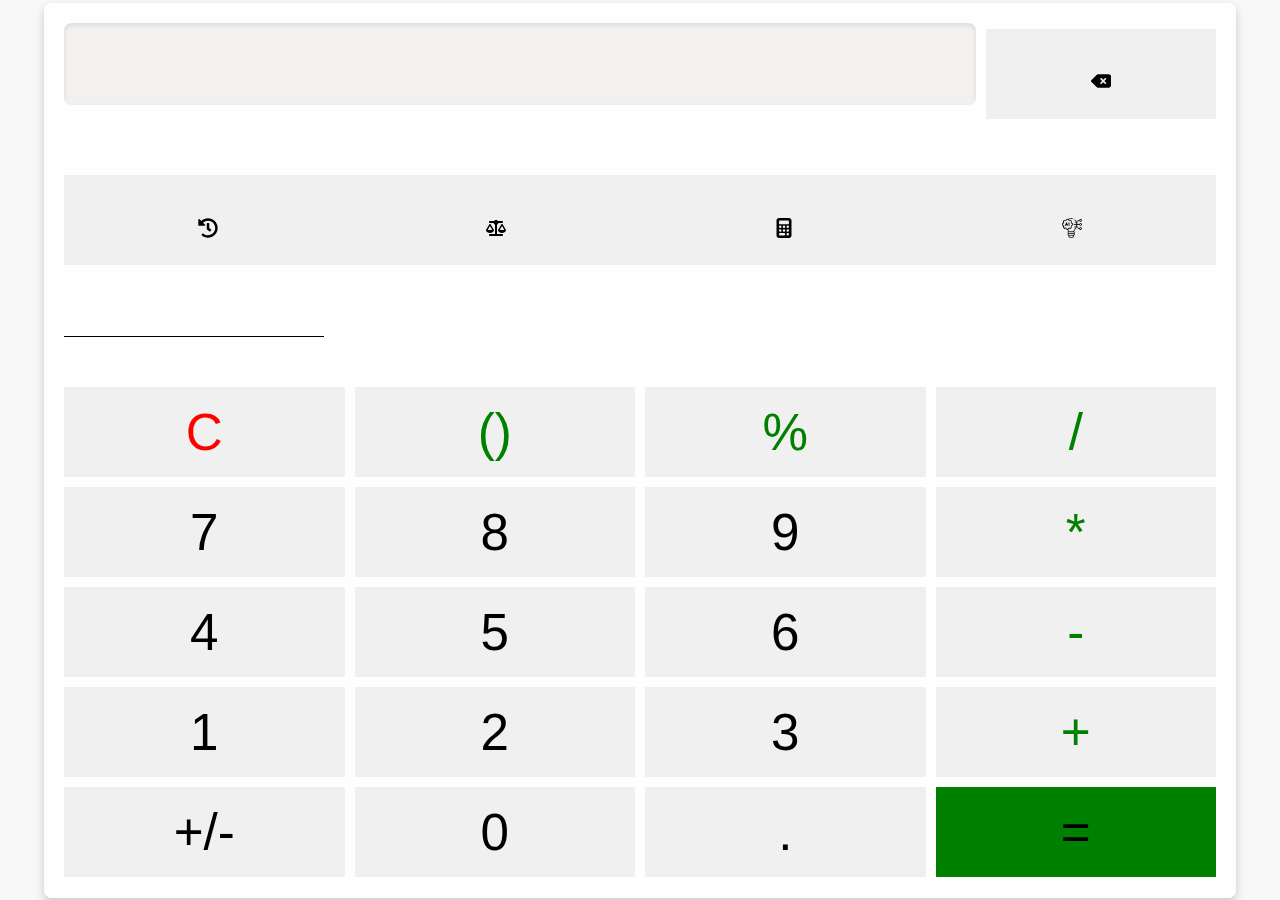
<file: index.html>
<!DOCTYPE html>
<html lang="en">
<head>
    <meta charset="UTF-8">
    <meta name="viewport" content="width=device-width, initial-scale=1.0">
    <title>Calculator</title>
    <link rel="stylesheet" href="style.css">
    <link rel="icon" type="image/png" href="cal.svg">
</head>
<body>

    <div class="calculator-container">
        <div class="calculator">
            <div class="result-container">
                <input type="text" id="result" class="result-display" readonly>
                <button onclick="clearResult()"><img src="delete-left-solid.svg" alt="lodaing"></button>
            </div>

            <nav>
                <button onclick="window.location.href='history.html'">
                    <img src="history-solid.svg" alt="History">
                </button>
                <button onclick="window.location.href='more_meserment.html'"><img src="scale-balanced-solid.svg" alt="lodaing"></button>
                <button onclick="window.location.href='scientific_calculator.html'"><img src="cal.svg" alt="lodaing"></button>
                <button onclick="window.location.href='ai.html' "><img src="ai.png" alt="lodaing"></button>
            </nav>

            <div style="width: 260px; height: 1px; background-color: black;"></div>

            <div class="buttons">
                <div class="button-row">
                    <button onclick="clearResult('(')" style="color: red;">C</button>
                    <button onclick="appendValue('()')" style="color: green;">()</button>
                    <button onclick="appendValue('%')" style="color: green;">%</button>
                    <button onclick="appendValue('/')" style="color: green;">/</button>
                </div>
                <div class="button-row">
                    <button onclick="appendValue('7')">7</button>
                    <button onclick="appendValue('8')">8</button>
                    <button onclick="appendValue('9')">9</button>
                    <button onclick="appendValue('*')" style="color: green;">*</button>
                </div>
                <div class="button-row">
                    <button onclick="appendValue('4')">4</button>
                    <button onclick="appendValue('5')">5</button>
                    <button onclick="appendValue('6')">6</button>
                    <button onclick="appendValue('-')" style="color: green;">-</button>
                </div>
                <div class="button-row">
                    <button onclick="appendValue('1')">1</button>
                    <button onclick="appendValue('2')">2</button>
                    <button onclick="appendValue('3')">3</button>
                    <button onclick="appendValue('+')" style="color: green;">+</button>
                </div>
                <div class="button-row">
                    <button onclick="toggleSign()('-')">+/-</button>
                    <button onclick="appendValue('0')">0</button>
                    <button onclick="appendValue('.')">.</button>
                    <button onclick="calculateResult()('=')" style="background-color:green ;">=</button>
                </div>
            </div>
        </div>
    </div>
    
    <script src="script.js"></script>
</body>
</html>
</file>
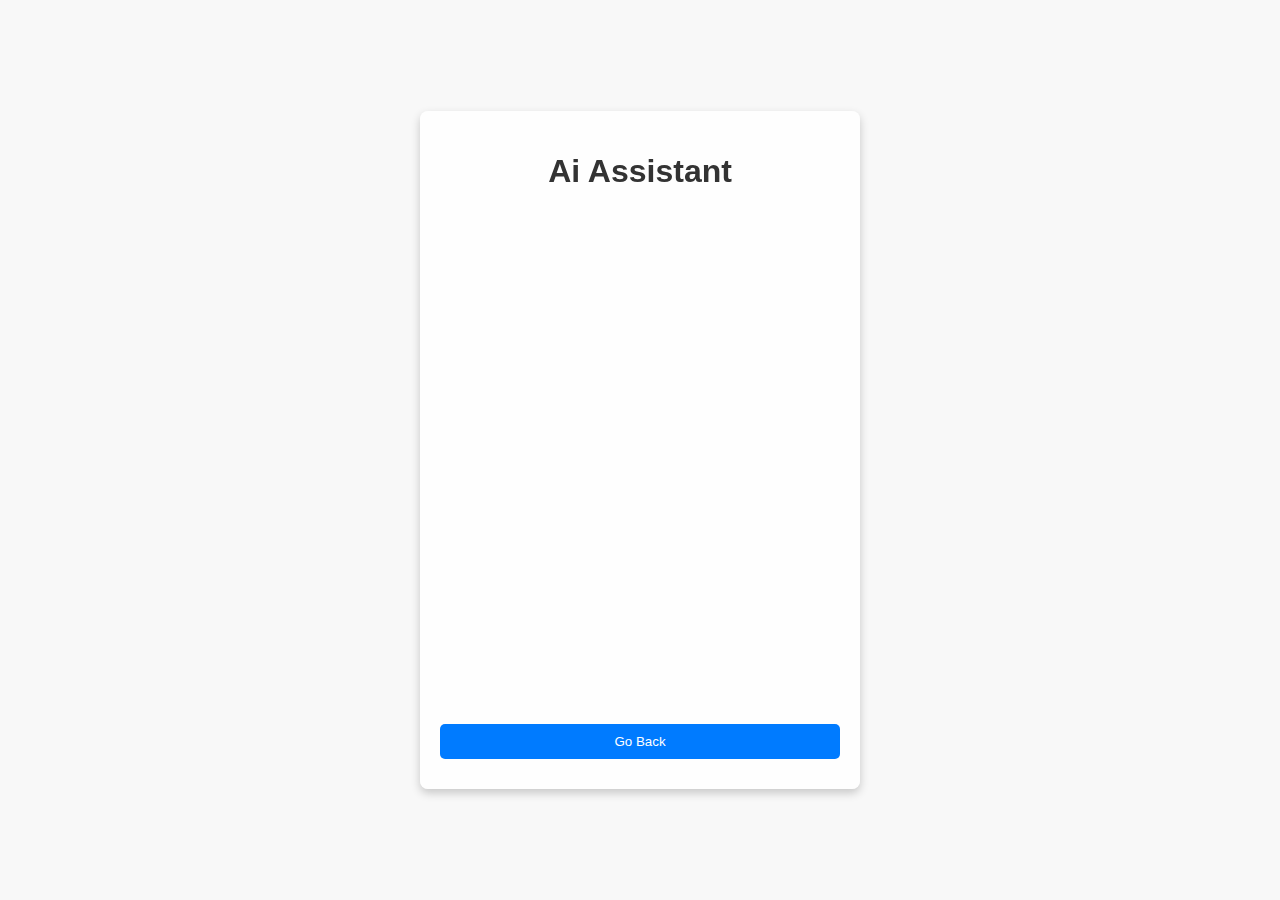
<file: ai.html>
<!DOCTYPE html>
<html lang="en">

<head>
    <meta charset="UTF-8">
    <meta name="viewport" content="width=device-width, initial-scale=1.0">
    <title>Ai Assistant</title>
    <link rel="stylesheet" href="more_meserment.css">
    <link rel="icon" type="image/png" href="cal.svg">
</head>

<body>
    <div class="mainbox">
        <h1>Ai Assistant</h1>
        <iframe
            src="https://cdn.botpress.cloud/webchat/v2.2/shareable.html?configUrl=https://files.bpcontent.cloud/2025/02/17/15/20250217152424-QJDHMSA5.json"
            width="100%" height="500" style="border: none;">
        </iframe>

        <button onclick="window.location.href='index.html'">Go Back</button>
    </div>

</body>

</html>
</file>
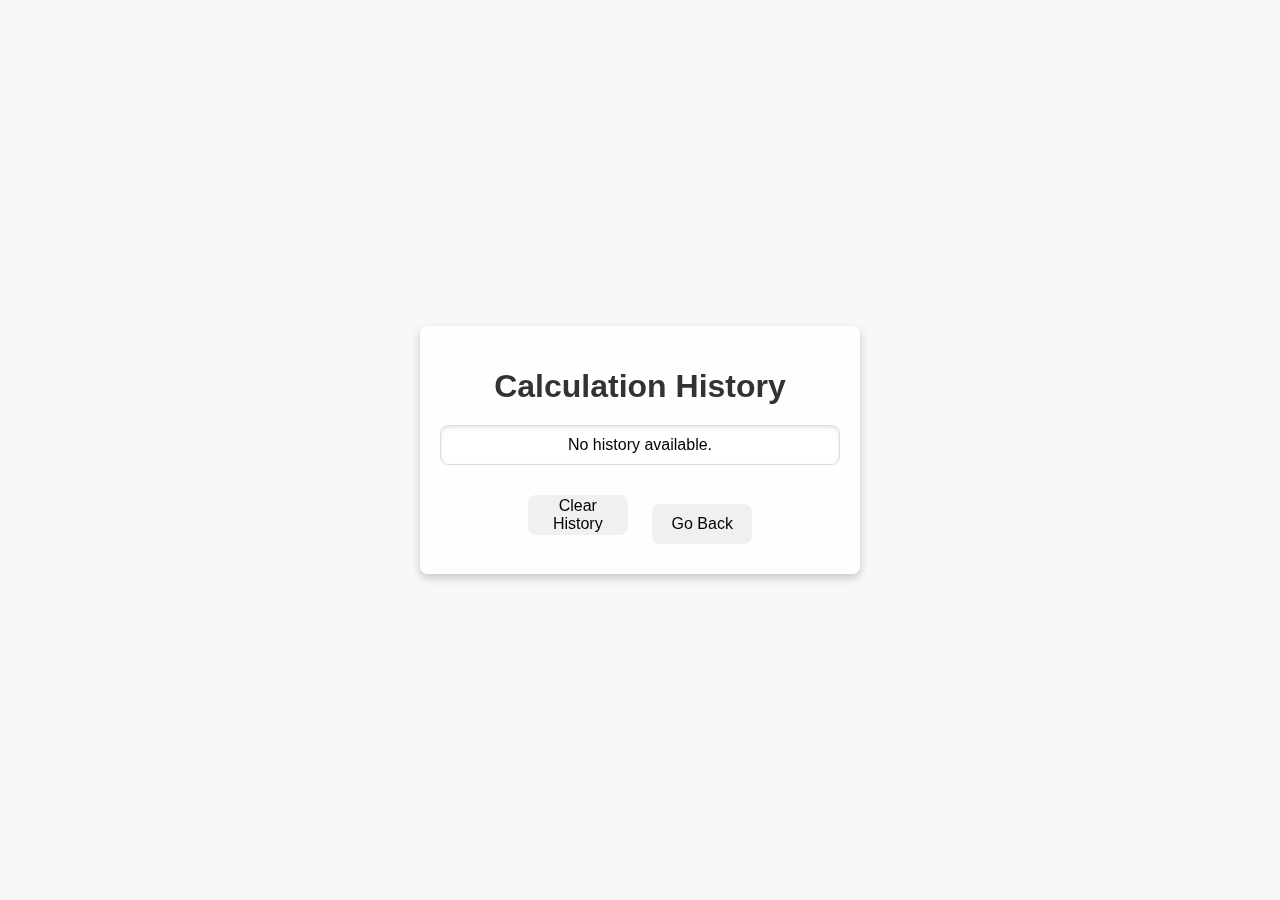
<file: history.html>
<!DOCTYPE html>
<html lang="en">
<head>
    <meta charset="UTF-8">
    <meta name="viewport" content="width=device-width, initial-scale=1.0">
    <title>Calculation History</title>
    <link rel="icon" type="image/png" href="cal.svg">
    <style>
        body {
            font-family: Arial, sans-serif;
            display: flex;
            justify-content: center;
            align-items: center;
            height: 100vh;
            margin: 0;
            background-color: #f8f8f8;
        }

        .history-container {
            background: rgba(255, 255, 255, 0.8);
            border-radius: 8px;
            box-shadow: 0 4px 10px rgba(0, 0, 0, 0.2);
            width: 90%;
            max-width: 400px;
            padding: 20px;
            text-align: center;
            backdrop-filter: blur(10px);
        }

        h1 {
            margin-bottom: 20px;
            color: #333;
        }

        ul {
            list-style-type: none;
            padding: 0;
            margin-bottom: 20px;
            max-height: 200px;
            overflow-y: auto;
            border: 1px solid #ddd;
            border-radius: 8px;
            background: #fff;
            box-shadow: inset 0 2px 4px rgba(0, 0, 0, 0.1);
        }

        li {
            padding: 10px;
            border-bottom: 1px solid #ddd;
        }

        li:last-child {
            border-bottom: none;
        }

        button {
            width: 100px;
            height: 40px;
            font-size: 16px;
            border: none;
            background-color: #f0f0f0;
            cursor: pointer;
            transition: background-color 0.3s ease, transform 0.2s ease;
            border-radius: 8px;
            margin: 10px;
        }

        button:hover {
            background-color: #e0e0e0;
            transform: scale(1.05);
        }
    </style>
</head>
<body>
    <div class="history-container">
        <h1>Calculation History</h1>
        <ul id="history-list">
            <!-- History items will be populated dynamically -->
        </ul>
        <button onclick="clearHistory()">Clear History</button>
        <button onclick="goBack()">Go Back</button>
    </div>

    <script>
        // Display the history when the page loads
        document.addEventListener('DOMContentLoaded', () => {
            const storedHistory = JSON.parse(localStorage.getItem('calcHistory')) || [];
            const historyList = document.getElementById('history-list');

            if (storedHistory.length === 0) {
                // If no history, show a message
                const message = document.createElement('li');
                message.textContent = 'No history available.';
                historyList.appendChild(message);
            } else {
                // Populate the history list
                storedHistory.forEach(item => {
                    const li = document.createElement('li');
                    li.textContent = item;
                    historyList.appendChild(li);
                });
            }
        });

        // Function to clear history
        function clearHistory() {
            localStorage.removeItem('calcHistory'); // Clear history from storage
            const historyList = document.getElementById('history-list');
            historyList.innerHTML = ''; // Clear history display

            const message = document.createElement('li');
            message.textContent = 'No history available.';
            historyList.appendChild(message);
        }

        // Function to navigate back to the calculator
        function goBack() {
            window.location.href = 'index.html'; // Navigate back to the calculator
        }
    </script>
</body>
</html>
</file>
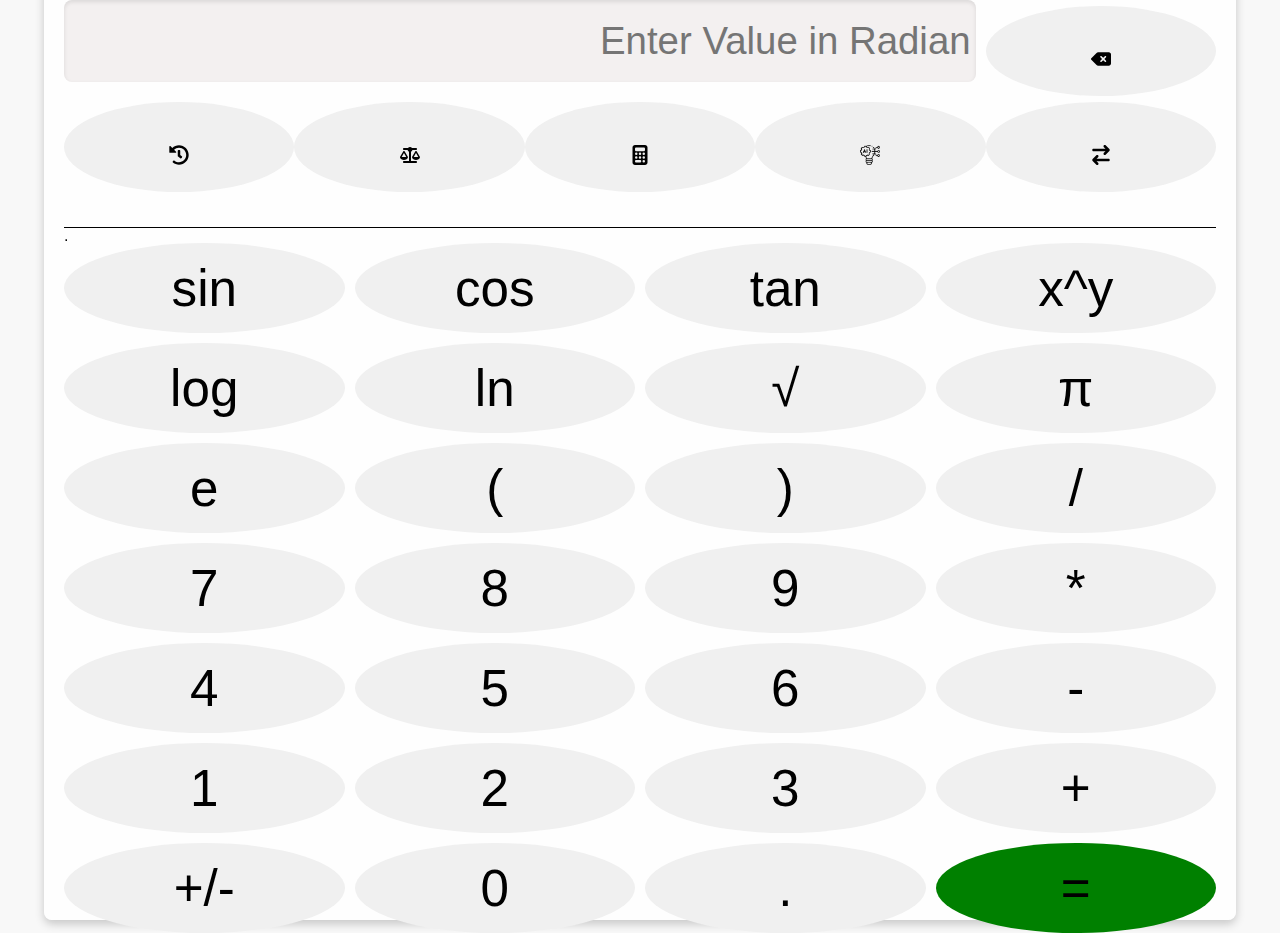
<file: scientific_calculator.html>
<!DOCTYPE html>
<html lang="en">

<head>
    <meta charset="UTF-8">
    <meta name="viewport" content="width=device-width, initial-scale=1.0">
    <title>Scientific Calculator</title>
    <link rel="icon" type="image/png" href="cal.svg">

    <style>
        body {
            font-family: Arial, sans-serif;
            display: flex;
            justify-content: center;
            align-items: center;
            height: 100vh;
            margin: 0;
            background-color: #f8f8f8;
        }

        .calculator {
            background: rgba(255, 255, 255, 0.8);
            border-radius: 8px;
            box-shadow: 0 4px 10px rgba(0, 0, 0, 0.2);
            width: 90vw;
            height: 100vh;
            padding: 20px;
            backdrop-filter: blur(10px);
            display: flex;
            flex-direction: column;
            justify-content: space-between;
        }

        nav {
            display: flex;
            justify-content: space-around;
            margin-bottom: 20px;
        }

        .img img {
            height: 50px;
            width: auto;
        }

        .calculator-container {
            display: flex;
            justify-content: center;
            align-items: center;
            gap: 20px;
            flex-wrap: wrap;
        }

        button img {
            width: 20px;
            height: 20px;
        }

        .button-row {
            display: flex;
            gap: 10px;
            justify-content: space-between;
            flex-grow: 1;
        }

        .button {
            display: flex;
            flex-wrap: wrap;
            gap: 10px;
            justify-content: center;
        }

        button {
            flex: 1;
            min-width: 20%;
            height: 10vh;
            font-size: 4vw;
            border: none;
            background-color: #f0f0f0;
            cursor: pointer;
            transition: background-color 0.3s ease, transform 0.2s ease;
            border-radius: 50%;
        }

        button:hover {
            background-color: #e0e0e0;
            transform: scale(1.05);
        }

        .result-display {
            width: 100%;
            height: 8vh;
            font-size: 3vw;
            text-align: right;
            padding: 5px;
            margin-bottom: 20px;
            border: none;
            border-radius: 8px;
            background-color: #f3f0f0;
            box-shadow: inset 0 2px 4px rgba(0, 0, 0, 0.1);
        }

        .buttons {
            display: flex;
            flex-direction: column;
            gap: 10px;
        }

        .result-container {
            display: flex;
            align-items: center;
            gap: 10px;
            flex-shrink: 0;
        }
        .divider {
    width: 100%;
    height: 1px;
    background-color: black;
    margin: 15px 0; /* Added vertical spacing */
}

    </style>

</head>

<body>

    <div class="calculator-container">
        <div class="calculator">
            <div class="result-container">
                <input type="text" id="result" class="result-display" placeholder="Enter Value in Radian" readonly>
                <button onclick="clearResult()"><img src="delete-left-solid.svg" alt="Backspace"></button>
            </div>

            <nav>
                <button onclick="window.location.href='history.html'">
                    <img src="history-solid.svg" alt="History">
                </button>
                <button onclick="window.location.href='more_measurement.html'">
                    <img src="scale-balanced-solid.svg" alt="Measurement">
                </button>
                <button onclick="window.location.href='index.html'">
                    <img src="cal.svg" alt="Standard Calculator">
                </button>
                <button onclick="window.location.href='ai.html'">
                    <img src="ai.png" alt="AI">
                </button>
                <!-- New Swap Button -->
                <button onclick="window.location.href='scientific_calculator2.html'">
                    <img src="swap.svg" alt="Swap">
                </button>
            </nav>

            <div class="divider">.</div>

            <div class="buttons">
                <div class="button-row">
                    <button onclick="appendValue('sin(')">sin</button>
                    <button onclick="appendValue('cos(')">cos</button>
                    <button onclick="appendValue('tan(')">tan</button>
                    <button onclick="appendValue('^')">x^y</button>
                </div>
                <div class="button-row">
                    <button onclick="appendValue('log(')">log</button>
                    <button onclick="appendValue('ln(')">ln</button>
                    <button onclick="appendValue('sqrt(')">√</button>
                    <button onclick="appendValue('PI')">π</button>
                </div>
                <div class="button-row">
                    <button onclick="appendValue('e')">e</button>
                    <button onclick="appendValue('(')">(</button>
                    <button onclick="appendValue(')')">)</button>
                    <button onclick="appendValue('/')">/</button>
                </div>
                <div class="button-row">
                    <button onclick="appendValue('7')">7</button>
                    <button onclick="appendValue('8')">8</button>
                    <button onclick="appendValue('9')">9</button>
                    <button onclick="appendValue('*')">*</button>
                </div>
                <div class="button-row">
                    <button onclick="appendValue('4')">4</button>
                    <button onclick="appendValue('5')">5</button>
                    <button onclick="appendValue('6')">6</button>
                    <button onclick="appendValue('-')">-</button>
                </div>
                <div class="button-row">
                    <button onclick="appendValue('1')">1</button>
                    <button onclick="appendValue('2')">2</button>
                    <button onclick="appendValue('3')">3</button>
                    <button onclick="appendValue('+')">+</button>
                </div>
                <div class="button-row">
                    <button onclick="toggleSign()">+/-</button>
                    <button onclick="appendValue('0')">0</button>
                    <button onclick="appendValue('.')">.</button>
                    <button onclick="calculateResult()" style="background-color: green;">=</button>
                </div>
            </div>
        </div>
    </div>

    <script src="sc.js"></script>
</body>

</html>
</file>
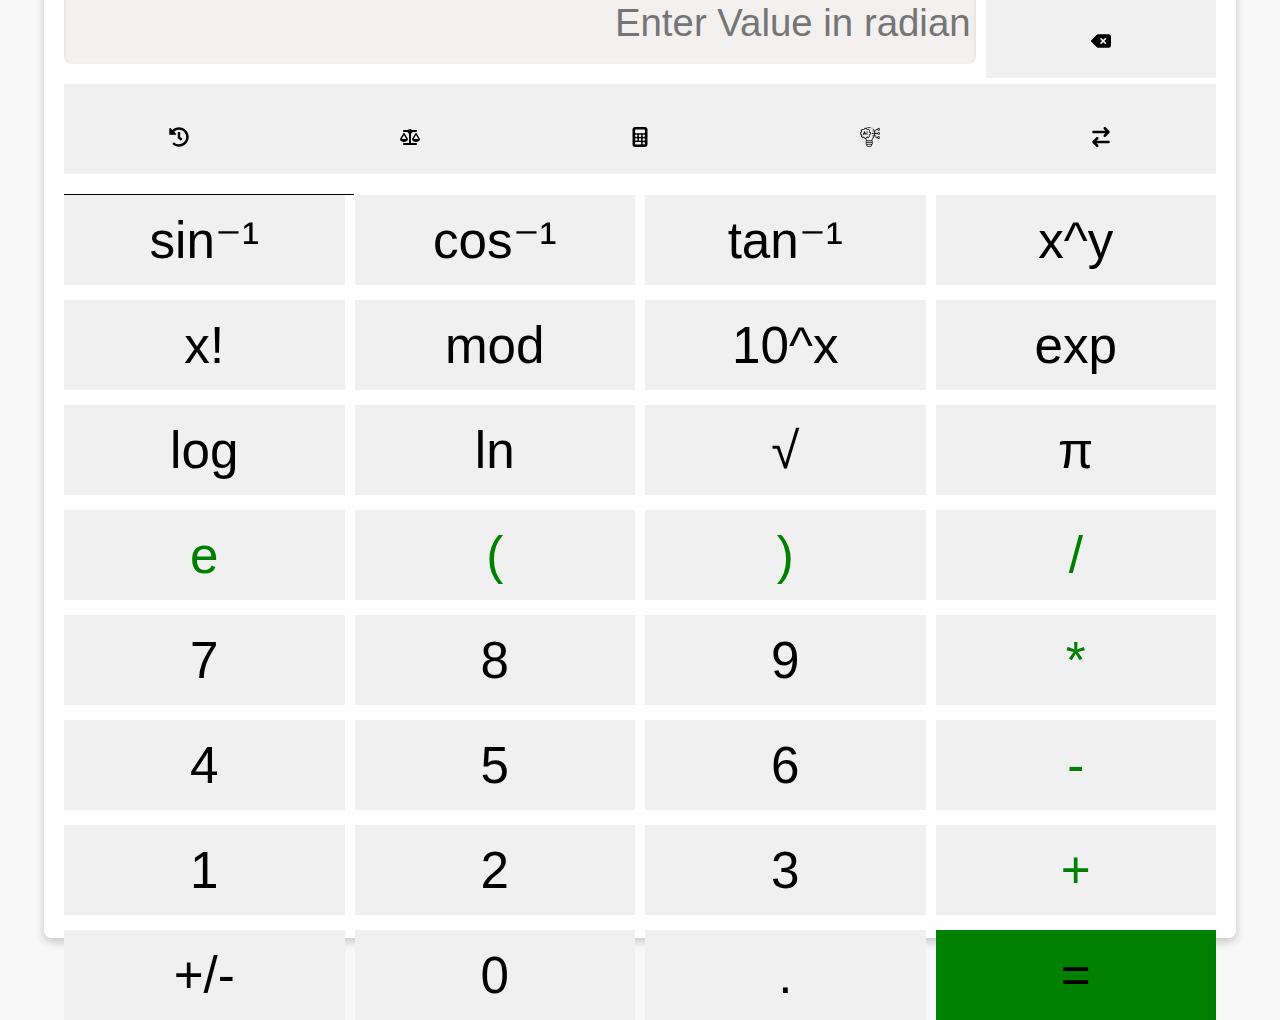
<file: scientific_calculator2.html>
<!DOCTYPE html>
<html lang="en">

<head>
    <meta charset="UTF-8">
    <meta name="viewport" content="width=device-width, initial-scale=1.0">
    <title>Scientific Calculator</title>
    <link rel="stylesheet" href="style.css">
    <link rel="icon" type="image/png" href="cal.svg">
    
    <style>
        body {
            font-family: Arial, sans-serif;
            display: flex;
            justify-content: center;
            align-items: center;
            height: 100vh;
            margin: 0;
            background-color: #f8f8f8;
        }

        .calculator {
            background: rgba(255, 255, 255, 0.8);
            border-radius: 8px;
            box-shadow: 0 4px 10px rgba(0, 0, 0, 0.2);
            width: 90vw;
            height: 104vh;
            padding: 20px;
            backdrop-filter: blur(10px);
            display: flex;
            flex-direction: column;
            justify-content: space-between;
        }

        nav {
            display: flex;
            justify-content: space-around;
            margin-bottom: 20px;
        }

        .img img {
            height: 50px;
            width: auto;
        }

        .calculator-container {
            display: flex;
            justify-content: center;
            align-items: center;
            gap: 20px;
            flex-wrap: wrap;
        }

        button img {
            width: 20px;
            height: 20px;
        }

        .button-row {
            display: flex;
            gap: 10px;
            justify-content: space-between;
            flex-grow: 1;
        }

        .button {
            display: flex;
            flex-wrap: wrap;
            gap: 10px;
            justify-content: center;
        }

        button {
            flex: 1;
            min-width: 20%;
            height: 10vh;
            font-size: 4vw;
            border: none;
            background-color: #f0f0f0;
            cursor: pointer;
            transition: background-color 0.3s ease, transform 0.2s ease;
        }

        button:hover {
            background-color: #e0e0e0;
            transform: scale(1.05);
        }

        .result-display {
            width: 100%;
            height: 8vh;
            font-size: 3vw;
            text-align: right;
            padding: 5px;
            margin-bottom: 20px;
            border: none;
            border-radius: 8px;
            background-color: #f3f0f0;
            box-shadow: inset 0 2px 4px rgba(0, 0, 0, 0.1);
        }

        .buttons {
            display: flex;
            flex-direction: column;
            gap: 15px; /* Increased gap to fix spacing */
        }

        .result-container {
            display: flex;
            align-items: center;
            gap: 10px;
            flex-shrink: 0;
        }

        .divider {
            width: 100%;
            height: 1px;
            background-color: black;
            margin: 10px 0;
        }
    </style>
</head>

<body>

    <div class="calculator-container">
        <div class="calculator">
            <div class="result-container">
                <input type="text" id="result" class="result-display" placeholder="Enter Value in radian" readonly >
                <button onclick="clearResult()"><img src="delete-left-solid.svg" alt="Backspace"></button>
            </div>

            <nav>
                <button onclick="window.location.href='history.html'">
                    <img src="history-solid.svg" alt="History">
                </button>
                <button onclick="window.location.href='more_meserment.html'">
                    <img src="scale-balanced-solid.svg" alt="Measurement">
                </button>
                <button onclick="window.location.href='index.html'">
                    <img src="cal.svg" alt="Standard Calculator">
                </button>
                <button onclick="window.location.href='ai.html'">
                    <img src="ai.png" alt="AI">
                </button>
                <button onclick="window.location.href='scientific_calculator.html'">
                    <img src="swap.svg" alt="Swap">
                </button>
            </nav>

            <div style="width: 290px; height: 1px; background-color: black;">.</div>

            <div class="buttons">
                <div class="button-row">
                    <button onclick="appendValue('asin(')">sin⁻¹</button>
                    <button onclick="appendValue('acos(')">cos⁻¹</button>
                    <button onclick="appendValue('atan(')">tan⁻¹</button>
                    <button onclick="appendValue('^')">x^y</button>
                </div>
                <div class="button-row">
                    <button onclick="appendValue('!')">x!</button>
                    <button onclick="appendValue('mod')">mod</button>
                    <button onclick="appendValue('10^')">10^x</button>
                    <button onclick="appendValue('exp(')">exp</button>
                </div>
                <div class="button-row">
                    <button onclick="appendValue('log(')">log</button>
                    <button onclick="appendValue('ln(')">ln</button>
                    <button onclick="appendValue('sqrt(')">√</button>
                    <button onclick="appendValue('PI')">π</button>
                </div>
                <div class="button-row">
                    <button onclick="appendValue('e')" style="color: green;">e</button>
                    <button onclick="appendValue('(')" style="color: green;">(</button>
                    <button onclick="appendValue(')')" style="color: green;">)</button>
                    <button onclick="appendValue('/')" style="color: green;">/</button>
                </div>
                <div class="button-row">
                    <button onclick="appendValue('7')">7</button>
                    <button onclick="appendValue('8')">8</button>
                    <button onclick="appendValue('9')">9</button>
                    <button onclick="appendValue('*')" style="color: green;">*</button>
                </div>
                <div class="button-row">
                    <button onclick="appendValue('4')">4</button>
                    <button onclick="appendValue('5')">5</button>
                    <button onclick="appendValue('6')">6</button>
                    <button onclick="appendValue('-')" style="color: green;">-</button>
                </div>
                <div class="button-row">
                    <button onclick="appendValue('1')">1</button>
                    <button onclick="appendValue('2')">2</button>
                    <button onclick="appendValue('3')">3</button>
                    <button onclick="appendValue('+')" style="color: green;">+</button>
                </div>
                <div class="button-row">
                    <button onclick="toggleSign()">+/-</button>
                    <button onclick="appendValue('0')">0</button>
                    <button onclick="appendValue('.')">.</button>
                    <button onclick="calculateResult()" style="background-color: green;">=</button>
                </div>
            </div>
        </div>
    </div>

    <script src="sc.js"></script>
</body>

</html>
</file>
<file: style.css>
body {
    font-family: Arial, sans-serif;
    display: flex;
    justify-content: center;
    align-items: center;
    height: 100vh;
    margin: 0;
    background-color: #f8f8f8;
}

.calculator {
    background: rgba(255, 255, 255, 0.8);
    border-radius: 8px;
    box-shadow: 0 4px 10px rgba(0, 0, 0, 0.2);
    width: 90vw; /* Take 90% of viewport width */
    height: 95vh; /* Take 95% of viewport height */
    padding: 20px;
    backdrop-filter: blur(10px);
    display: flex;
    flex-direction: column;
    justify-content: space-between;
}

nav {
    display: flex;
    justify-content: space-around;
    margin-bottom: 20px;
}

.img img {
    height: 50px;
    width: auto;
}

.calculator-container {
    display: flex;
    justify-content: center;
    align-items: center;
    gap: 20px;
    flex-wrap: wrap;
}

button img {
    width: 20px;
    height: 20px;
}

.button-row {
    display: flex;
    gap: 10px;
    justify-content: space-between;
    flex-grow: 1;
}

.button {
    display: flex;
    flex-wrap: wrap;
    gap: 10px;
    justify-content: center;
}

button {
    flex: 1; /* Make buttons grow to fill available space */
    min-width: 20%;
    height: 10vh; /* Adjust button height relative to viewport */
    font-size: 4vw; /* Adjust font size relative to viewport width */
    border: none;
    background-color: #f0f0f0;
    cursor: pointer;
    transition: background-color 0.3s ease, transform 0.2s ease;
    border-radius: 0%;
}

button:hover {
    background-color: #e0e0e0;
    transform: scale(1.05);
}

.result-display {
    width: 100%;
    height: 8vh; /* Adjust height relative to viewport */
    font-size: 3vw; /* Adjust font size relative to viewport */
    text-align: right;
    padding: 5px;
    margin-bottom: 20px;
    border: none;
    border-radius: 8px;
    background-color: #f3f0f0;
    box-shadow: inset 0 2px 4px rgba(0, 0, 0, 0.1);
}

.buttons {
    display: flex;
    flex-direction: column;
    gap: 10px;
}

.result-container {
    display: flex;
    align-items: center;
    gap: 10px;
    flex-shrink: 0;
}
</file>
<file: more_meserment.css>
body {
    font-family: Arial, sans-serif;
    display: flex;
    justify-content: center;
    align-items: center;
    height: 100vh;
    margin: 0;
    background-color: #f8f8f8;
}

.nav-container {
    overflow-x: auto;
    white-space: nowrap;
    margin-bottom: 20px;
}

nav {
    display: inline-flex;
    gap: 10px;
}

a {
    text-decoration: none;
    color: #333;
    background-color: #f0f0f0;
    padding: 10px 20px;
    border-radius: 8px;
    box-shadow: 0 2px 4px rgba(0, 0, 0, 0.1);
    transition: background-color 0.3s ease, transform 0.2s ease;
    white-space: nowrap;
}

a:hover {
    background-color: #e0e0e0;
    transform: scale(1.05);
}


.mainbox {
    background: rgba(255, 255, 255, 0.8);
    border-radius: 8px;
    box-shadow: 0 4px 10px rgba(0, 0, 0, 0.2);
    width: 90%;
    max-width: 400px;
    padding: 20px;
    text-align: center;
    backdrop-filter: blur(10px);
}

h1 {
    margin-bottom: 20px;
    color: #333;
}

select,
input,
button {
    margin: 10px 0;
    padding: 10px;
    border-radius: 5px;
    border: 1px solid #ccc;
    width: 100%;
    box-sizing: border-box;
}

button {
    background-color: #007bff;
    color: white;
    border: none;
    cursor: pointer;
}

button:hover {
    background-color: #0056b3;
}

.active {
    background-color: gray;
    color: white;
    transform: scale(1.05);
}
</file>
